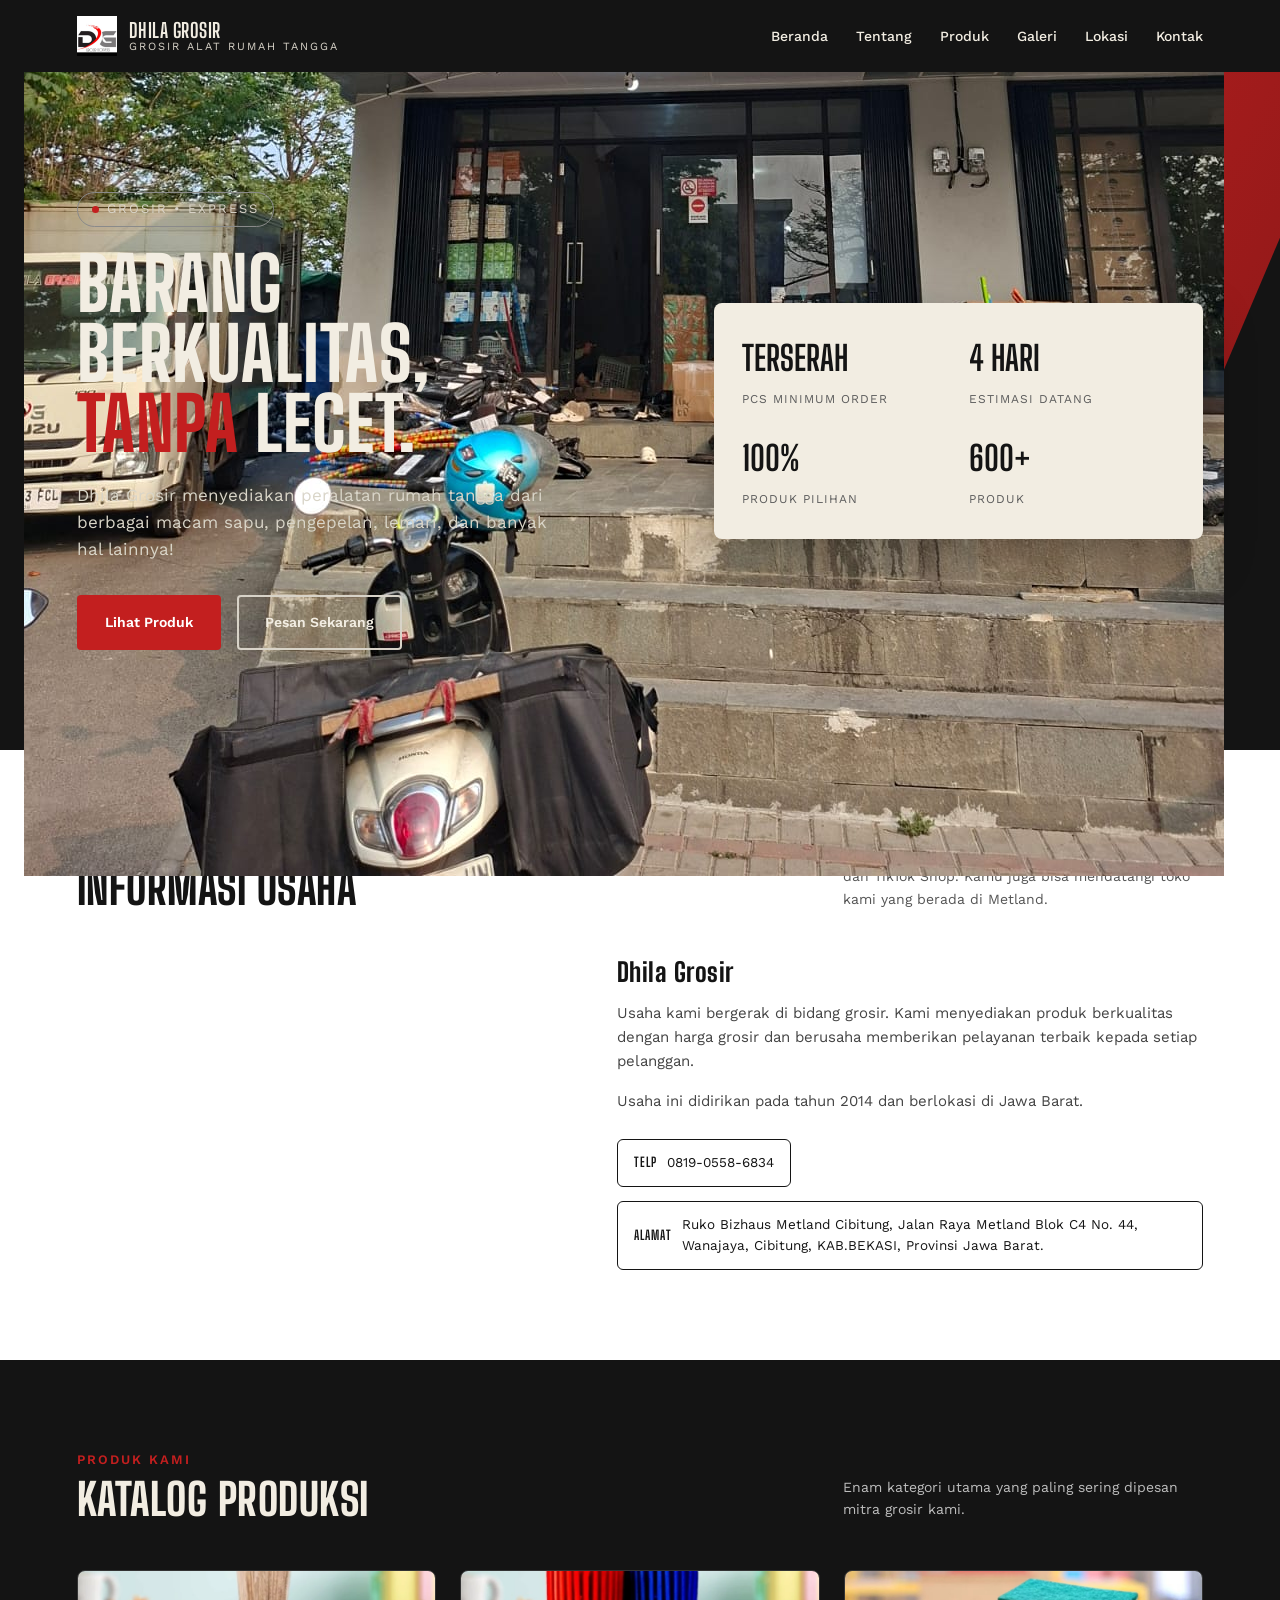
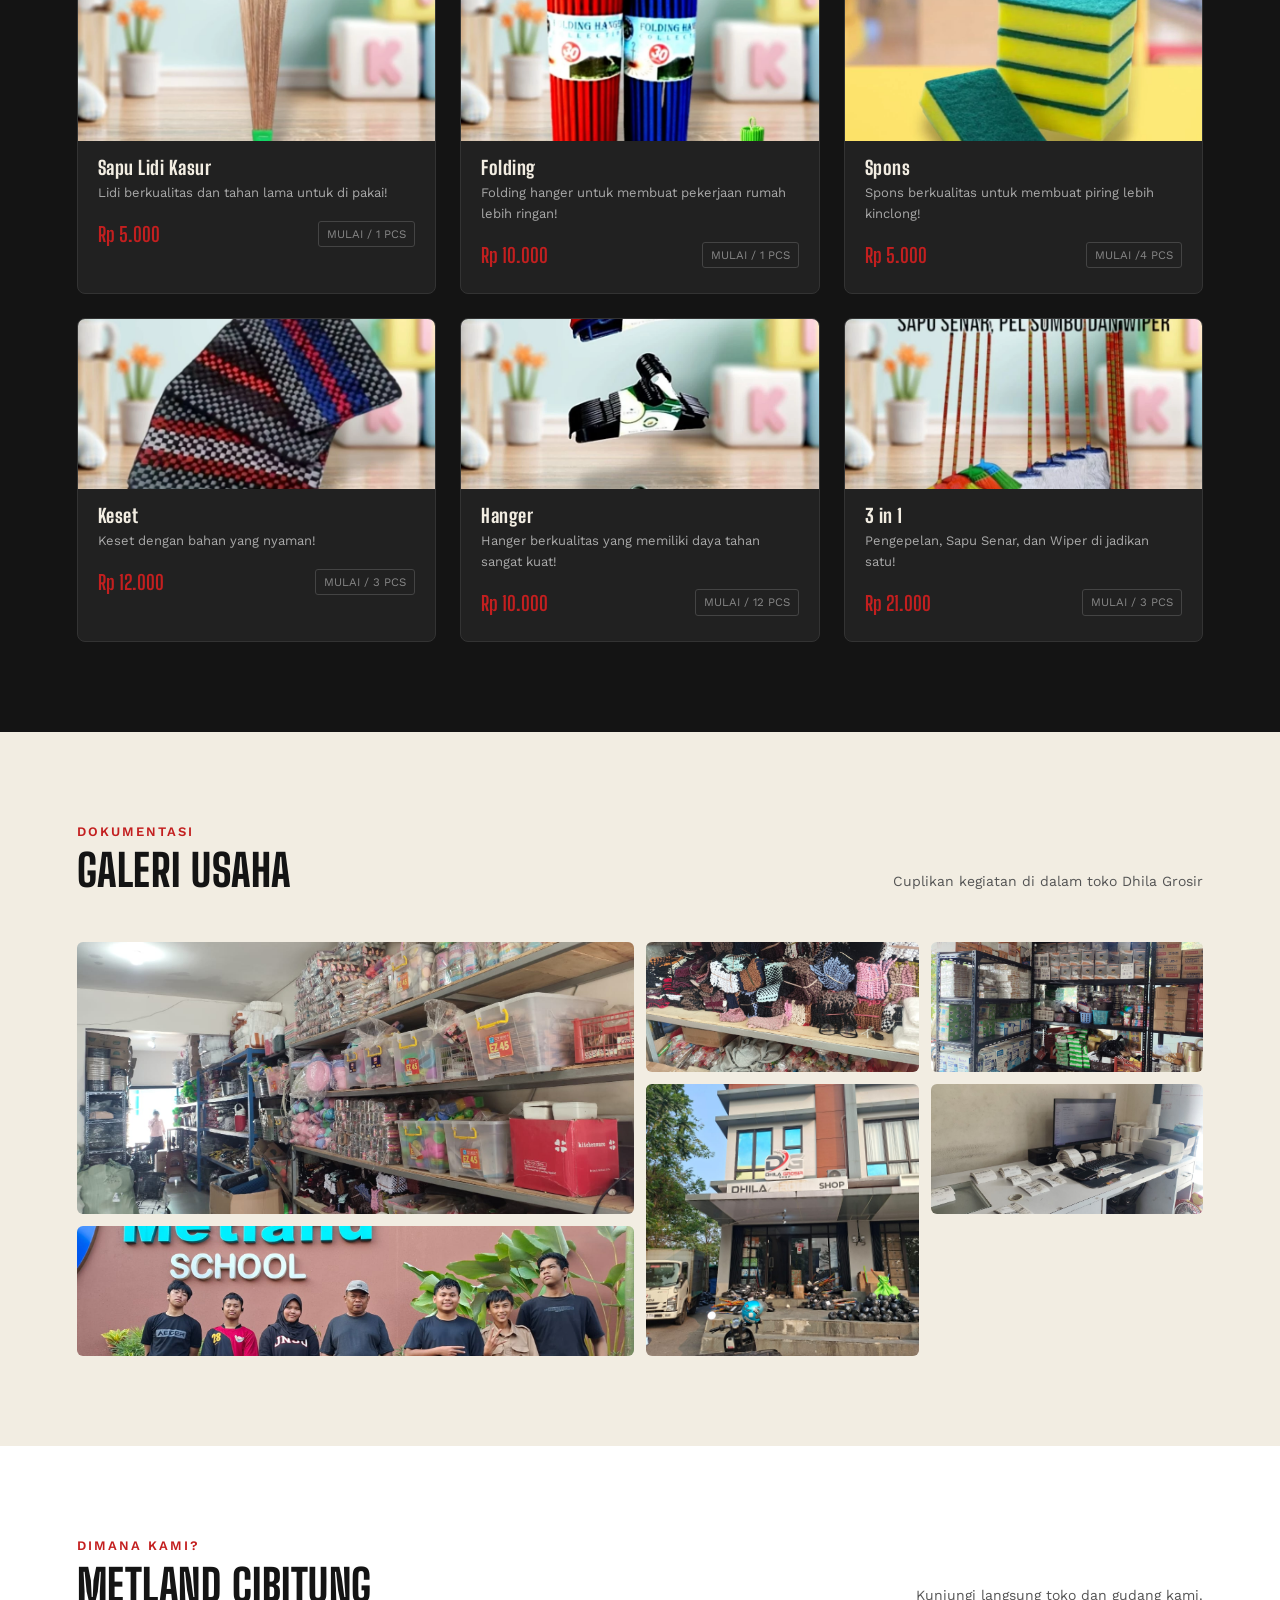
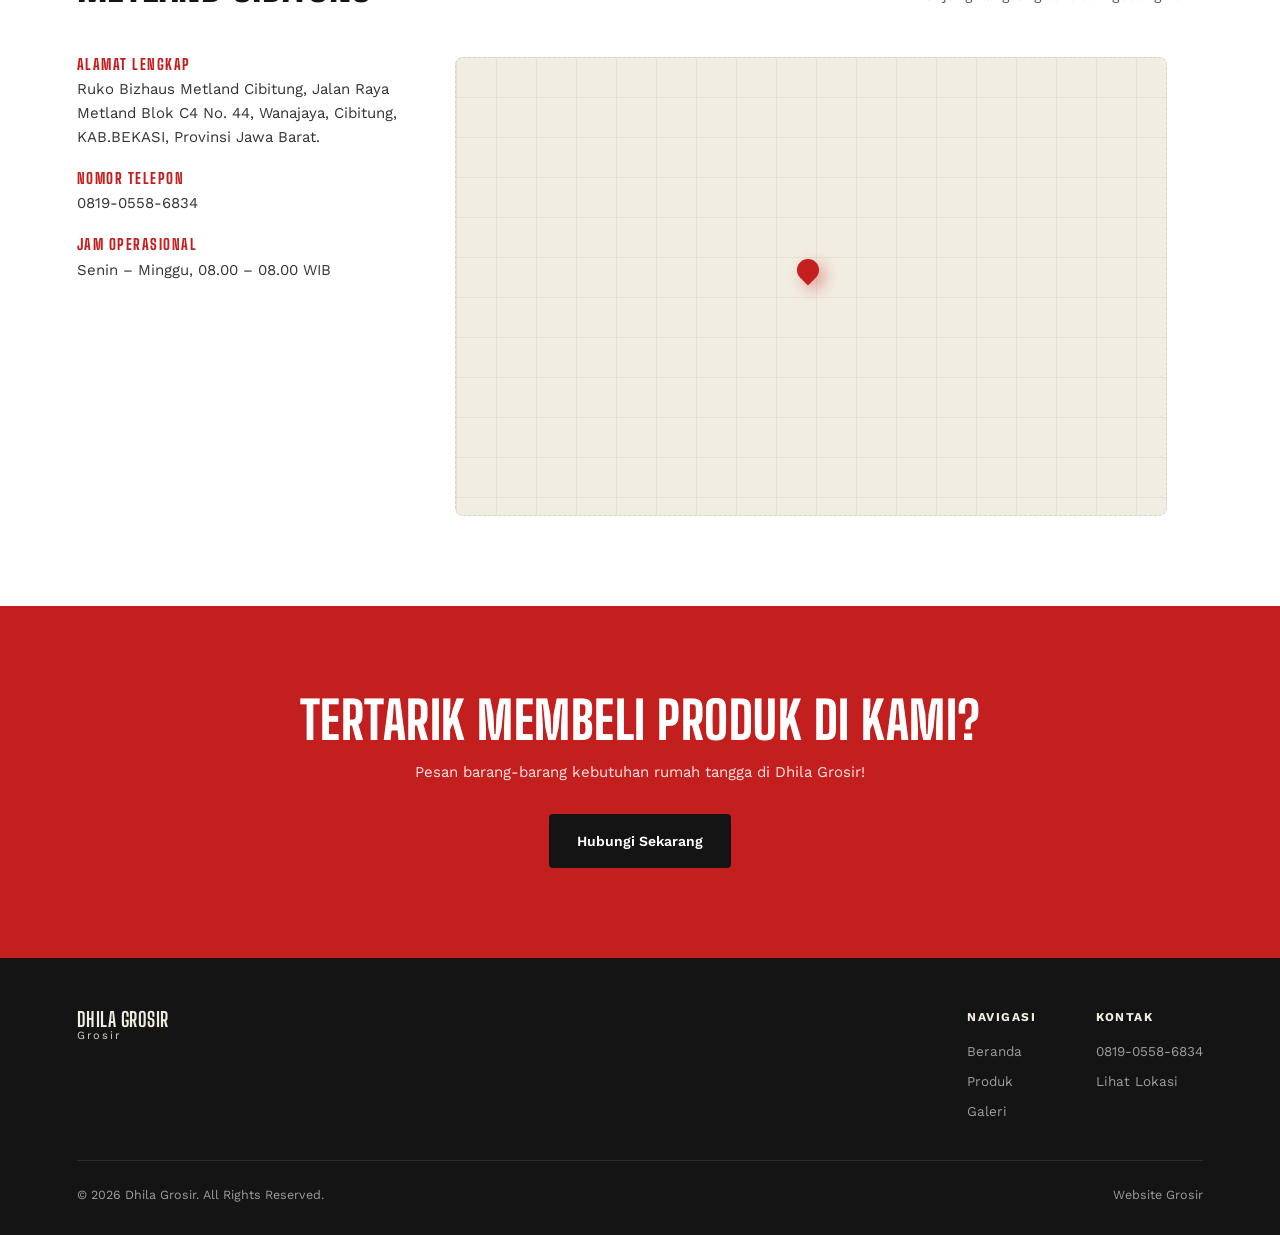
<file: umkm-dg/index.html>
<!DOCTYPE html>
<html lang="id">
<head>
    <meta charset="UTF-8">
    <meta name="viewport" content="width=device-width, initial-scale=1.0">

    <title>Dhila Grosir</title>

    <link rel="preconnect" href="https://fonts.googleapis.com">
    <link rel="preconnect" href="https://fonts.gstatic.com" crossorigin>

    <link href="https://fonts.googleapis.com/css2?family=Big+Shoulders+Display:wght@600;700;800;900&family=Work+Sans:wght@400;500;600;700&display=swap" rel="stylesheet">

    <link rel="stylesheet" href="dhilla.css">

    <link rel="shortcut icon" href="assets/grosir.png" type="image/x-icon">
</head>

<body>

    <nav>

        <div class="brand">

            <div class="logo-placeholder">
                <img src="assets/grosir.png" alt="">
            </div>

            <div class="brand-text">
                <b>Dhila Grosir</b>
                <span>GROSIR ALAT RUMAH TANGGA</span>
            </div>

        </div>

        <div class="menu" id="menu">
            <a href="#home">Beranda</a>
            <a href="#about">Tentang</a>
            <a href="#produk">Produk</a>
            <a href="#galeri">Galeri</a>
            <a href="#lokasi">Lokasi</a>
            <a href="#kontak">Kontak</a>
        </div>

        <button class="menu-toggle" onclick="toggleMenu()">
            <span></span>
            <span></span>
            <span></span>
        </button>

    </nav>


    <section id="home" class="hero">

        <div class="hero-swoosh"></div>

        <div class="hero-content">

            <span class="tag-label">
                GROSIR • EXPRESS
            </span>

            <h1>
                Barang<br>
                berkualitas,<br>
                <em>tanpa</em> lecet.
            </h1>

            <p class="lede">
                Dhila Grosir menyediakan peralatan rumah tangga dari berbagai macam sapu, pengepelan, lemari, dan banyak hal lainnya!
            </p>

            <div class="hero-cta">
                <a href="#produk" class="btn btn-primary">
                    Lihat Produk
                </a>

                <a href="#kontak" class="btn btn-ghost">
                    Pesan Sekarang
                </a>
            </div>

        </div>


        <div class="hero-panel">

            <div class="stat">
                <b>TERSERAH</b>
                <span>PCS MINIMUM ORDER</span>
            </div>

            <div class="stat">
                <b>4 HARI</b>
                <span>ESTIMASI DATANG</span>
            </div>

            <div class="stat">
                <b>100%</b>
                <span>PRODUK PILIHAN</span>
            </div>

            <div class="stat">
                <b>600+</b>
                <span>PRODUK</span>
            </div>

        </div>

    </section>


    <section id="about" class="section about">

        <div class="section-head">

            <div>
                <span class="eyebrow">
                    TENTANG KAMI
                </span>

                <h2>
                    Informasi Usaha
                </h2>
            </div>

            <p>
                Dhila Grosir berada di platform Shopee, Lazada, dan TikTok Shop. Kamu juga bisa mendatangi toko kami yang berada di Metland.
            </p>

        </div>


        <div class="about-grid">

            <div class="about-swatch">
                <span><img src="assets/toko.jpeg" alt="Dhila Grosir"></span>
            </div>


            <div class="about-text">

                <h3>
                    Dhila Grosir
                </h3>

                <p>
                    Usaha kami bergerak di bidang grosir. Kami menyediakan produk
                    berkualitas dengan harga grosir dan berusaha
                    memberikan pelayanan terbaik kepada setiap pelanggan.
                </p>

                <p>
                    Usaha ini didirikan pada tahun 2014 dan berlokasi di
                    Jawa Barat.
                </p>


                <div class="info-row">

                    <div class="info-chip">
                        <b>Telp</b>
                        0819-0558-6834
                    </div>

                    <div class="info-chip">
                        <b>Alamat</b>
                        Ruko Bizhaus Metland Cibitung, Jalan Raya Metland Blok C4 No. 44, Wanajaya, Cibitung, KAB.BEKASI, Provinsi Jawa Barat.
                    </div>

                </div>

            </div>

        </div>

    </section>


    <section id="produk" class="section produk">

        <div class="section-head">

            <div>
                <span class="eyebrow">
                    PRODUK KAMI
                </span>

                <h2>
                    Katalog Produksi
                </h2>
            </div>

            <p>
                Enam kategori utama yang paling sering dipesan
                mitra grosir kami.
            </p>

        </div>


        <div class="produk-grid">

            <div class="produk-card">

                <div class="produk-swatch p1">
                    <img src="assets/lidi.png" alt="">
                </div>

                <div class="produk-info">

                    <h3>
                        Sapu Lidi Kasur
                    </h3>

                    <p>
                        Lidi berkualitas dan tahan lama untuk di pakai!
                    </p>

                    <div class="price">
                        <b>Rp 5.000</b>
                        <span>MULAI / 1 PCS</span>
                    </div>

                </div>

            </div>


            <div class="produk-card">

                <div class="produk-swatch p2">
                    <img src="assets/folding.png" alt="">
                </div>

                <div class="produk-info">

                    <h3>
                        Folding
                    </h3>

                    <p>
                        Folding hanger untuk membuat pekerjaan rumah lebih ringan!
                    </p>

                    <div class="price">
                        <b>Rp 10.000</b>
                        <span>MULAI / 1 PCS</span>
                    </div>

                </div>

            </div>


            <div class="produk-card">

                <div class="produk-swatch p3">
                    <img src="assets/spons.png" alt="">
                </div>

                <div class="produk-info">

                    <h3>
                        Spons
                    </h3>

                    <p>
                        Spons berkualitas untuk membuat piring lebih kinclong!
                    </p>

                    <div class="price">
                        <b>Rp 5.000</b>
                        <span>MULAI /4 PCS</span>
                    </div>

                </div>

            </div>


            <div class="produk-card">

                <div class="produk-swatch p4">
                    <img src="assets/keset.png" alt="">
                </div>

                <div class="produk-info">

                    <h3>
                        Keset
                    </h3>

                    <p>
                        Keset dengan bahan yang nyaman!
                    </p>

                    <div class="price">
                        <b>Rp 12.000</b>
                        <span>MULAI / 3 PCS</span>
                    </div>

                </div>

            </div>


            <div class="produk-card">

                <div class="produk-swatch p5">
                    <img src="assets/hanger.png" alt="">
                </div>

                <div class="produk-info">

                    <h3>
                        Hanger
                    </h3>

                    <p>
                        Hanger berkualitas yang memiliki daya tahan sangat kuat!
                    </p>

                    <div class="price">
                        <b>Rp 10.000</b>
                        <span>MULAI / 12 PCS</span>
                    </div>

                </div>

            </div>


            <div class="produk-card">

                <div class="produk-swatch p6">
                    <img src="assets/3in1.png" alt="">
                </div>

                <div class="produk-info">

                    <h3>
                        3 in 1
                    </h3>

                    <p>
                        Pengepelan, Sapu Senar, dan Wiper di jadikan satu!
                    </p>

                    <div class="price">
                        <b>Rp 21.000</b>
                        <span>MULAI / 3 PCS</span>
                    </div>

                </div>

            </div>

        </div>

    </section>


    <section id="galeri" class="section galeri">

        <div class="section-head">

            <div>
                <span class="eyebrow">
                    DOKUMENTASI
                </span>

                <h2>
                    Galeri Usaha
                </h2>
            </div>

            <p>
                Cuplikan kegiatan di dalam toko Dhila Grosir
            </p>

        </div>


        <div class="gallery-grid">

            <div class="g1">
                <span><img src="assets/barang1.jpeg" alt=""></span>
            </div>

            <div class="g2">
                <span><img src="assets/barang3.jpeg" alt=""></span>
            </div>

            <div class="g3">
                <span><img src="assets/barang2.jpeg" alt=""></span>
            </div>

            <div class="g4">
                <span><img src="assets/toko.jpeg" alt=""></span>
            </div>

            <div class="g5">
                <span><img src="assets/admin.jpeg" alt=""></span>
            </div>

            <div class="g6">
                <span><img src="assets/dokum.jpeg" alt=""></span>
            </div>

        </div>

    </section>


    <section id="lokasi" class="section lokasi">

        <div class="section-head">

            <div>
                <span class="eyebrow">
                    DIMANA KAMI?
                </span>

                <h2>
                    Metland Cibitung
                </h2>
            </div>

            <p>
                Kunjungi langsung toko dan gudang kami.
            </p>

        </div>


        <div class="lokasi-grid">

            <div class="lokasi-info">

                <h3>
                    Alamat Lengkap
                </h3>

                <p>
                    Ruko Bizhaus Metland Cibitung, Jalan Raya Metland Blok C4 No. 44, Wanajaya, Cibitung, KAB.BEKASI, Provinsi Jawa Barat.
                </p>


                <h3>
                    Nomor Telepon
                </h3>

                <p>
                    0819-0558-6834
                </p>


                <h3>
                    Jam Operasional
                </h3>

                <p>
                    Senin – Minggu,
                    08.00 – 08.00 WIB
                </p>

            </div>


            <div class="map-mock">
                <iframe src="https://www.google.com/maps/embed?pb=!1m16!1m12!1m3!1d307.6475347951811!2d107.10611337588577!3d-6.2552634782861025!2m3!1f0!2f0!3f0!3m2!1i1024!2i768!4f13.1!2m1!1s%20Ruko%20Bizhaus%20Metland%20Cibitung%2C%20Jalan%20Raya%20Metland%20Blok%20C4%20No.%2044%2C%20Wanajaya%2C%20Cibitung%2C%20KAB.BEKASI%2C%20Provinsi%20Jawa%20Barat.!5e1!3m2!1sid!2sid!4v1789703580568!5m2!1sid!2sid" width="710" height="450" style="border:0;" allowfullscreen="" loading="lazy" referrerpolicy="strict-origin-when-cross-origin"></iframe>

                <div class="map-pin"></div>

            </div>

        </div>

    </section>


    <section id="kontak" class="kontak">

        <h2>
            Tertarik membeli produk di kami?
        </h2>

        <p>
            Pesan barang-barang kebutuhan rumah tangga di Dhila Grosir!
        </p>

        <a href="tel:081905586834"
        class="btn btn-primary">
            Hubungi Sekarang
        </a>

    </section>


    <footer>

        <div class="footer-top">

            <div class="brand-text">

                <b>
                    Dhila Grosir
                </b>

                <span>
                    Grosir
                </span>

            </div>


            <div class="footer-cols">

                <div>

                    <h4>
                        Navigasi
                    </h4>

                    <a href="#home">
                        Beranda
                    </a>

                    <a href="#produk">
                        Produk
                    </a>

                    <a href="#galeri">
                        Galeri
                    </a>

                </div>


                <div>

                    <h4>
                        Kontak
                    </h4>

                    <a href="tel:08xxxxxxxxxx">
                        0819-0558-6834
                    </a>

                    <a href="#lokasi">
                        Lihat Lokasi
                    </a>

                </div>

            </div>

        </div>


        <div class="bottom">

            <span>
                © 2026 Dhila Grosir.
                All Rights Reserved.
            </span>

            <span>
                Website Grosir
            </span>

        </div>

    </footer>


    <script>

        function toggleMenu() {

            const menu = document.getElementById("menu");

            menu.classList.toggle("open");

        }

    </script>

</body>
</html>
</file>
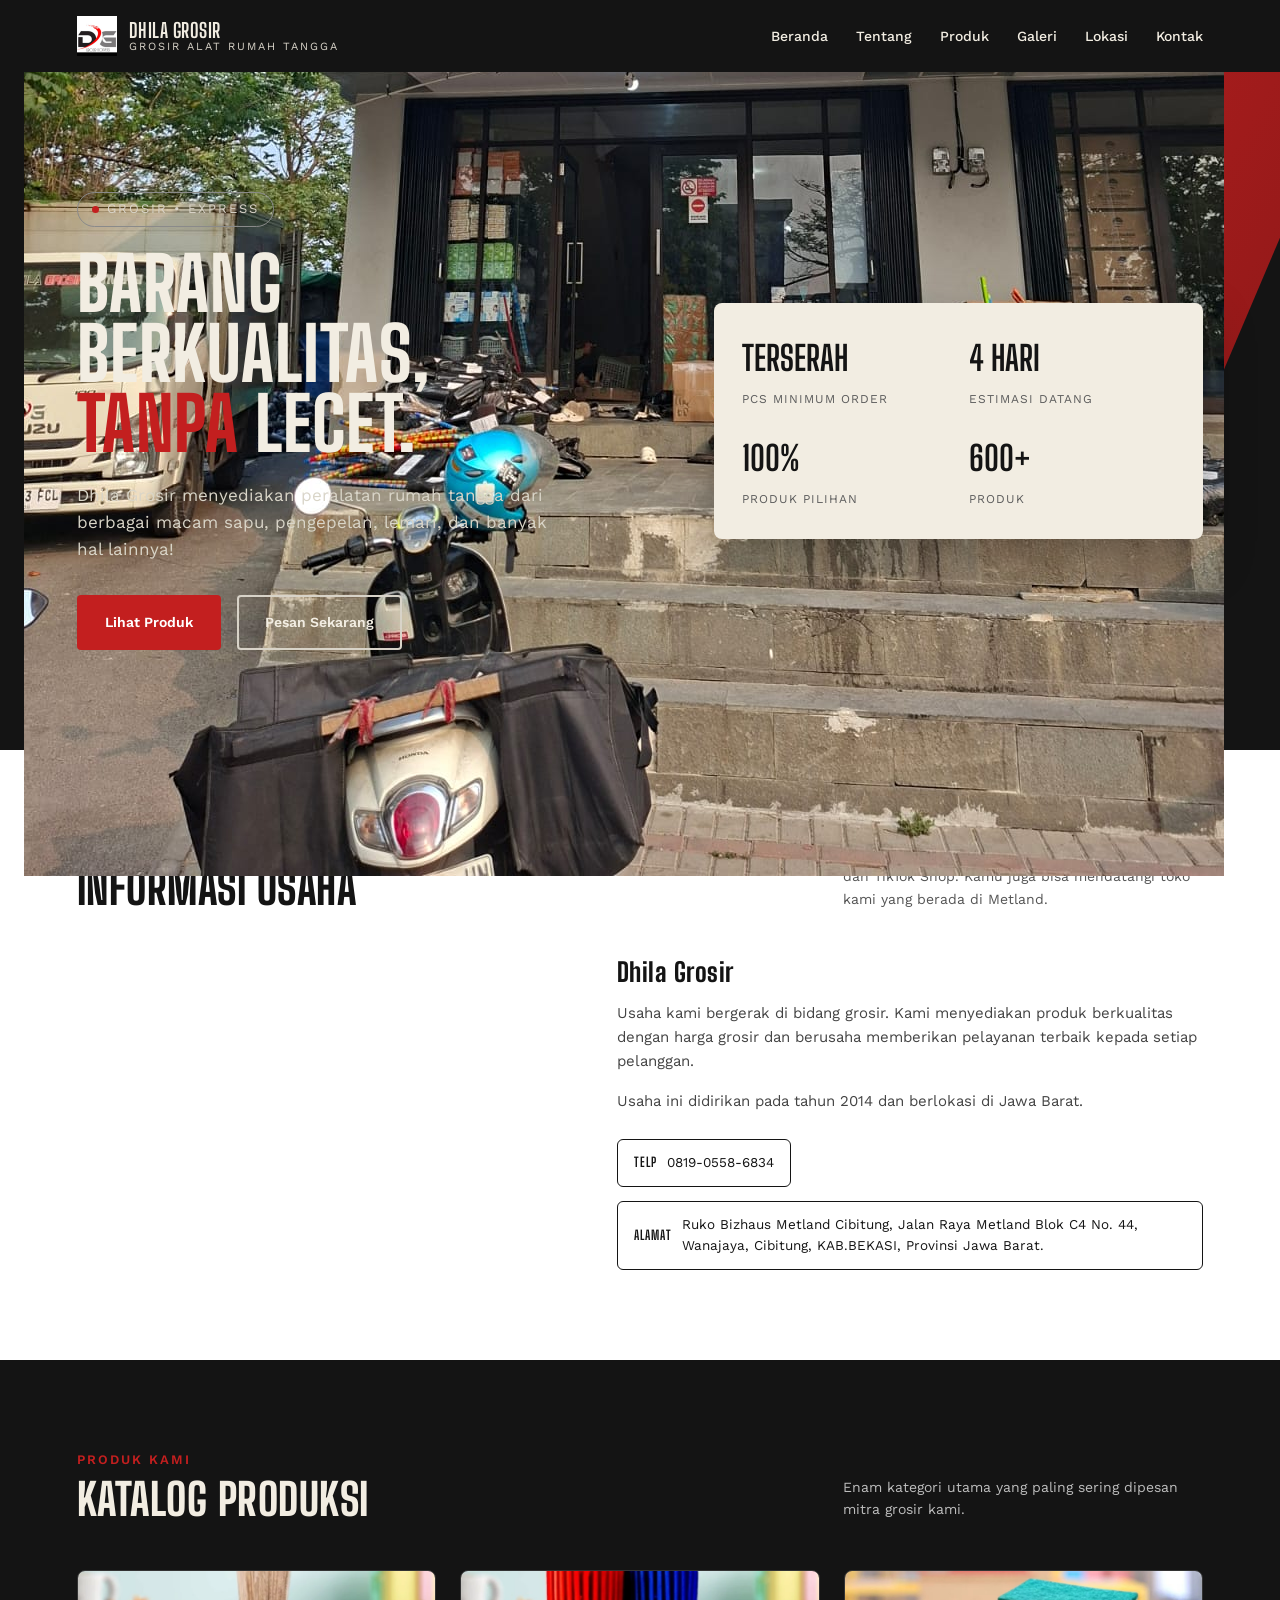
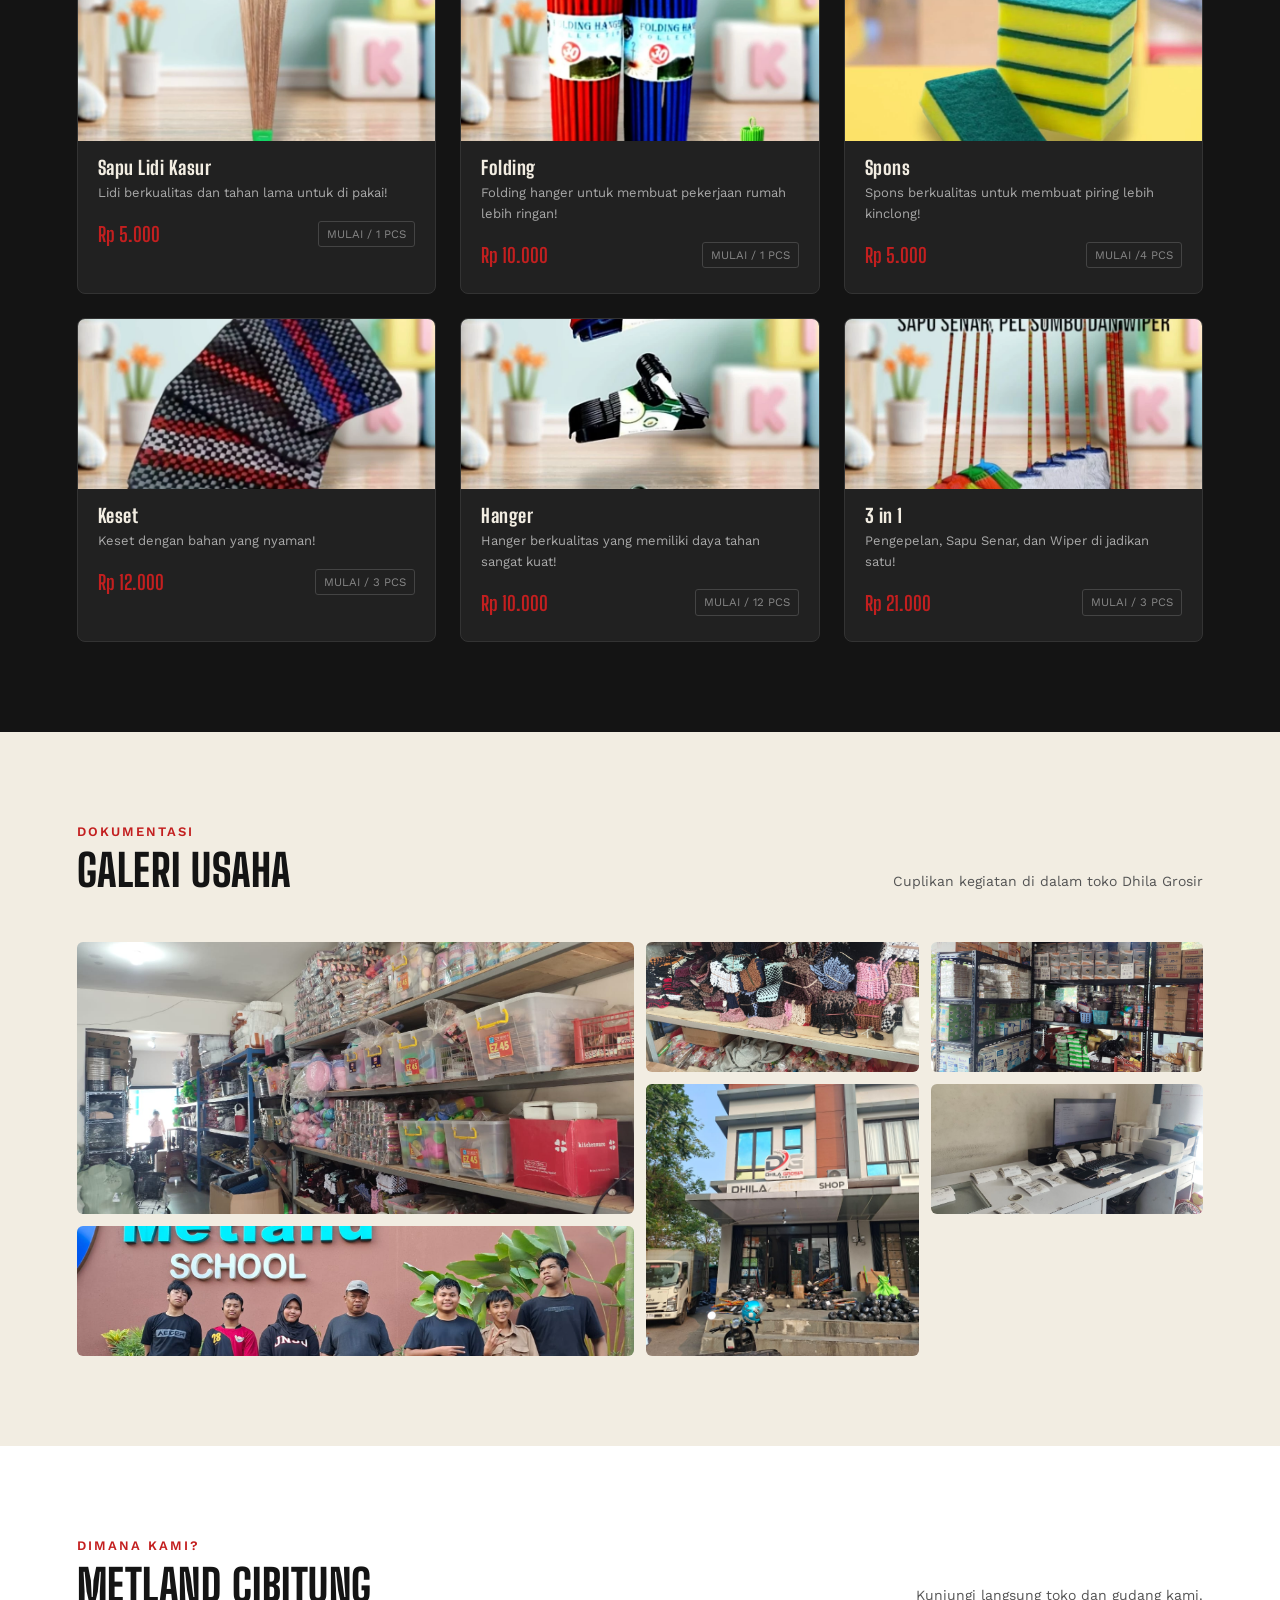
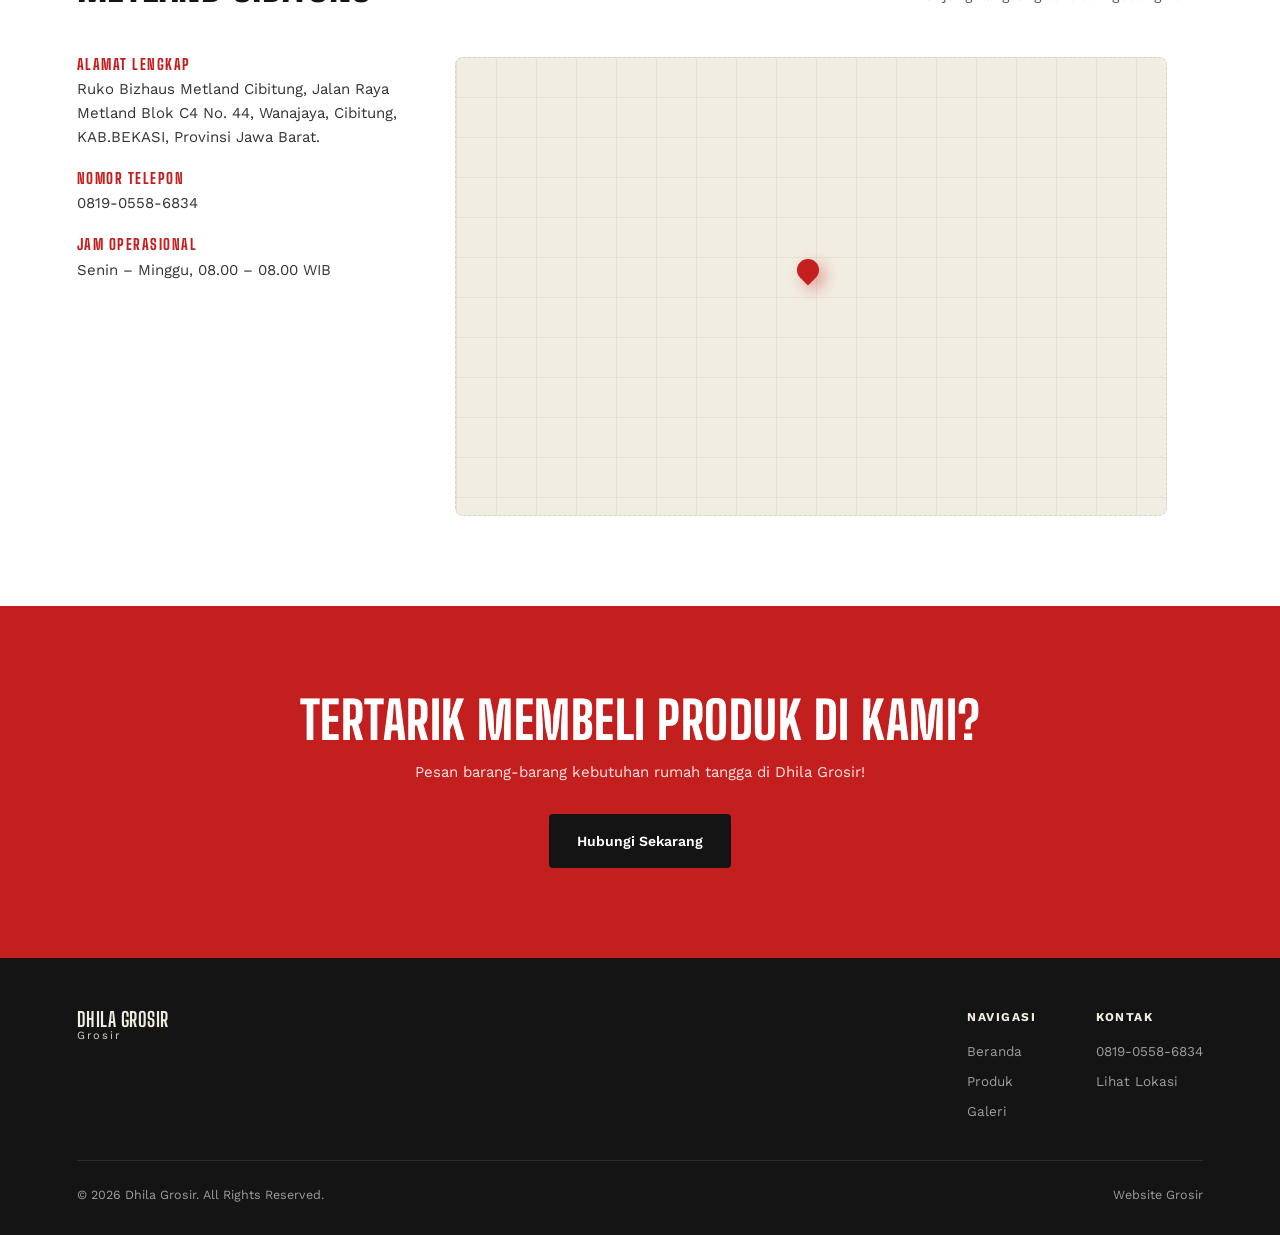
<file: umkm-dg/dhila.html>
<!DOCTYPE html>
<html lang="id">
<head>
    <meta charset="UTF-8">
    <meta name="viewport" content="width=device-width, initial-scale=1.0">

    <title>Dhila Grosir</title>

    <link rel="preconnect" href="https://fonts.googleapis.com">
    <link rel="preconnect" href="https://fonts.gstatic.com" crossorigin>

    <link href="https://fonts.googleapis.com/css2?family=Big+Shoulders+Display:wght@600;700;800;900&family=Work+Sans:wght@400;500;600;700&display=swap" rel="stylesheet">

    <link rel="stylesheet" href="dhilla.css">

    <link rel="shortcut icon" href="assets/grosir.png" type="image/x-icon">
</head>

<body>

    <nav>

        <div class="brand">

            <div class="logo-placeholder">
                <img src="assets/grosir.png" alt="">
            </div>

            <div class="brand-text">
                <b>Dhila Grosir</b>
                <span>GROSIR ALAT RUMAH TANGGA</span>
            </div>

        </div>

        <div class="menu" id="menu">
            <a href="#home">Beranda</a>
            <a href="#about">Tentang</a>
            <a href="#produk">Produk</a>
            <a href="#galeri">Galeri</a>
            <a href="#lokasi">Lokasi</a>
            <a href="#kontak">Kontak</a>
        </div>

        <button class="menu-toggle" onclick="toggleMenu()">
            <span></span>
            <span></span>
            <span></span>
        </button>

    </nav>


    <section id="home" class="hero">

        <div class="hero-swoosh"></div>

        <div class="hero-content">

            <span class="tag-label">
                GROSIR • EXPRESS
            </span>

            <h1>
                Barang<br>
                berkualitas,<br>
                <em>tanpa</em> lecet.
            </h1>

            <p class="lede">
                Dhila Grosir menyediakan peralatan rumah tangga dari berbagai macam sapu, pengepelan, lemari, dan banyak hal lainnya!
            </p>

            <div class="hero-cta">
                <a href="#produk" class="btn btn-primary">
                    Lihat Produk
                </a>

                <a href="#kontak" class="btn btn-ghost">
                    Pesan Sekarang
                </a>
            </div>

        </div>


        <div class="hero-panel">

            <div class="stat">
                <b>TERSERAH</b>
                <span>PCS MINIMUM ORDER</span>
            </div>

            <div class="stat">
                <b>4 HARI</b>
                <span>ESTIMASI DATANG</span>
            </div>

            <div class="stat">
                <b>100%</b>
                <span>PRODUK PILIHAN</span>
            </div>

            <div class="stat">
                <b>600+</b>
                <span>PRODUK</span>
            </div>

        </div>

    </section>


    <section id="about" class="section about">

        <div class="section-head">

            <div>
                <span class="eyebrow">
                    TENTANG KAMI
                </span>

                <h2>
                    Informasi Usaha
                </h2>
            </div>

            <p>
                Dhila Grosir berada di platform Shopee, Lazada, dan TikTok Shop. Kamu juga bisa mendatangi toko kami yang berada di Metland.
            </p>

        </div>


        <div class="about-grid">

            <div class="about-swatch">
                <span><img src="assets/toko.jpeg" alt="Dhila Grosir"></span>
            </div>


            <div class="about-text">

                <h3>
                    Dhila Grosir
                </h3>

                <p>
                    Usaha kami bergerak di bidang grosir. Kami menyediakan produk
                    berkualitas dengan harga grosir dan berusaha
                    memberikan pelayanan terbaik kepada setiap pelanggan.
                </p>

                <p>
                    Usaha ini didirikan pada tahun 2014 dan berlokasi di
                    Jawa Barat.
                </p>


                <div class="info-row">

                    <div class="info-chip">
                        <b>Telp</b>
                        0819-0558-6834
                    </div>

                    <div class="info-chip">
                        <b>Alamat</b>
                        Ruko Bizhaus Metland Cibitung, Jalan Raya Metland Blok C4 No. 44, Wanajaya, Cibitung, KAB.BEKASI, Provinsi Jawa Barat.
                    </div>

                </div>

            </div>

        </div>

    </section>


    <section id="produk" class="section produk">

        <div class="section-head">

            <div>
                <span class="eyebrow">
                    PRODUK KAMI
                </span>

                <h2>
                    Katalog Produksi
                </h2>
            </div>

            <p>
                Enam kategori utama yang paling sering dipesan
                mitra grosir kami.
            </p>

        </div>


        <div class="produk-grid">

            <div class="produk-card">

                <div class="produk-swatch p1">
                    <img src="assets/lidi.png" alt="">
                </div>

                <div class="produk-info">

                    <h3>
                        Sapu Lidi Kasur
                    </h3>

                    <p>
                        Lidi berkualitas dan tahan lama untuk di pakai!
                    </p>

                    <div class="price">
                        <b>Rp 5.000</b>
                        <span>MULAI / 1 PCS</span>
                    </div>

                </div>

            </div>


            <div class="produk-card">

                <div class="produk-swatch p2">
                    <img src="assets/folding.png" alt="">
                </div>

                <div class="produk-info">

                    <h3>
                        Folding
                    </h3>

                    <p>
                        Folding hanger untuk membuat pekerjaan rumah lebih ringan!
                    </p>

                    <div class="price">
                        <b>Rp 10.000</b>
                        <span>MULAI / 1 PCS</span>
                    </div>

                </div>

            </div>


            <div class="produk-card">

                <div class="produk-swatch p3">
                    <img src="assets/spons.png" alt="">
                </div>

                <div class="produk-info">

                    <h3>
                        Spons
                    </h3>

                    <p>
                        Spons berkualitas untuk membuat piring lebih kinclong!
                    </p>

                    <div class="price">
                        <b>Rp 5.000</b>
                        <span>MULAI /4 PCS</span>
                    </div>

                </div>

            </div>


            <div class="produk-card">

                <div class="produk-swatch p4">
                    <img src="assets/keset.png" alt="">
                </div>

                <div class="produk-info">

                    <h3>
                        Keset
                    </h3>

                    <p>
                        Keset dengan bahan yang nyaman!
                    </p>

                    <div class="price">
                        <b>Rp 12.000</b>
                        <span>MULAI / 3 PCS</span>
                    </div>

                </div>

            </div>


            <div class="produk-card">

                <div class="produk-swatch p5">
                    <img src="assets/hanger.png" alt="">
                </div>

                <div class="produk-info">

                    <h3>
                        Hanger
                    </h3>

                    <p>
                        Hanger berkualitas yang memiliki daya tahan sangat kuat!
                    </p>

                    <div class="price">
                        <b>Rp 10.000</b>
                        <span>MULAI / 12 PCS</span>
                    </div>

                </div>

            </div>


            <div class="produk-card">

                <div class="produk-swatch p6">
                    <img src="assets/3in1.png" alt="">
                </div>

                <div class="produk-info">

                    <h3>
                        3 in 1
                    </h3>

                    <p>
                        Pengepelan, Sapu Senar, dan Wiper di jadikan satu!
                    </p>

                    <div class="price">
                        <b>Rp 21.000</b>
                        <span>MULAI / 3 PCS</span>
                    </div>

                </div>

            </div>

        </div>

    </section>


    <section id="galeri" class="section galeri">

        <div class="section-head">

            <div>
                <span class="eyebrow">
                    DOKUMENTASI
                </span>

                <h2>
                    Galeri Usaha
                </h2>
            </div>

            <p>
                Cuplikan kegiatan di dalam toko Dhila Grosir
            </p>

        </div>


        <div class="gallery-grid">

            <div class="g1">
                <span><img src="assets/barang1.jpeg" alt=""></span>
            </div>

            <div class="g2">
                <span><img src="assets/barang3.jpeg" alt=""></span>
            </div>

            <div class="g3">
                <span><img src="assets/barang2.jpeg" alt=""></span>
            </div>

            <div class="g4">
                <span><img src="assets/toko.jpeg" alt=""></span>
            </div>

            <div class="g5">
                <span><img src="assets/admin.jpeg" alt=""></span>
            </div>

            <div class="g6">
                <span><img src="assets/dokum.jpeg" alt=""></span>
            </div>

        </div>

    </section>


    <section id="lokasi" class="section lokasi">

        <div class="section-head">

            <div>
                <span class="eyebrow">
                    DIMANA KAMI?
                </span>

                <h2>
                    Metland Cibitung
                </h2>
            </div>

            <p>
                Kunjungi langsung toko dan gudang kami.
            </p>

        </div>


        <div class="lokasi-grid">

            <div class="lokasi-info">

                <h3>
                    Alamat Lengkap
                </h3>

                <p>
                    Ruko Bizhaus Metland Cibitung, Jalan Raya Metland Blok C4 No. 44, Wanajaya, Cibitung, KAB.BEKASI, Provinsi Jawa Barat.
                </p>


                <h3>
                    Nomor Telepon
                </h3>

                <p>
                    0819-0558-6834
                </p>


                <h3>
                    Jam Operasional
                </h3>

                <p>
                    Senin – Minggu,
                    08.00 – 08.00 WIB
                </p>

            </div>


            <div class="map-mock">
                <iframe src="https://www.google.com/maps/embed?pb=!1m16!1m12!1m3!1d307.6475347951811!2d107.10611337588577!3d-6.2552634782861025!2m3!1f0!2f0!3f0!3m2!1i1024!2i768!4f13.1!2m1!1s%20Ruko%20Bizhaus%20Metland%20Cibitung%2C%20Jalan%20Raya%20Metland%20Blok%20C4%20No.%2044%2C%20Wanajaya%2C%20Cibitung%2C%20KAB.BEKASI%2C%20Provinsi%20Jawa%20Barat.!5e1!3m2!1sid!2sid!4v1789703580568!5m2!1sid!2sid" width="710" height="450" style="border:0;" allowfullscreen="" loading="lazy" referrerpolicy="strict-origin-when-cross-origin"></iframe>

                <div class="map-pin"></div>

            </div>

        </div>

    </section>


    <section id="kontak" class="kontak">

        <h2>
            Tertarik membeli produk di kami?
        </h2>

        <p>
            Pesan barang-barang kebutuhan rumah tangga di Dhila Grosir!
        </p>

        <a href="tel:081905586834"
        class="btn btn-primary">
            Hubungi Sekarang
        </a>

    </section>


    <footer>

        <div class="footer-top">

            <div class="brand-text">

                <b>
                    Dhila Grosir
                </b>

                <span>
                    Grosir
                </span>

            </div>


            <div class="footer-cols">

                <div>

                    <h4>
                        Navigasi
                    </h4>

                    <a href="#home">
                        Beranda
                    </a>

                    <a href="#produk">
                        Produk
                    </a>

                    <a href="#galeri">
                        Galeri
                    </a>

                </div>


                <div>

                    <h4>
                        Kontak
                    </h4>

                    <a href="tel:08xxxxxxxxxx">
                        0819-0558-6834
                    </a>

                    <a href="#lokasi">
                        Lihat Lokasi
                    </a>

                </div>

            </div>

        </div>


        <div class="bottom">

            <span>
                © 2026 Dhila Grosir.
                All Rights Reserved.
            </span>

            <span>
                Website Grosir
            </span>

        </div>

    </footer>


    <script>

        function toggleMenu() {

            const menu = document.getElementById("menu");

            menu.classList.toggle("open");

        }

    </script>

</body>
</html>
</file>
<file: umkm-dg/dhilla.css>
:root {
    --ink: #141414;
    --red: #c31f1f;
    --red-dark: #7e1414;
    --paper: #f2ede2;
    --steel: #8a8a8a;
    --steel-light: #d8d3c8;
    --white: #ffffff;
    --charcoal: #212121;
}

* {
    margin: 0;
    padding: 0;
    box-sizing: border-box;
}

html {
    scroll-behavior: smooth;
}

body {
    font-family: "Work Sans", sans-serif;
    background: var(--paper);
    color: var(--ink);
    line-height: 1.6;
}

h1,
h2,
h3,
.display {
    font-family: "Big Shoulders Display", sans-serif;
    text-transform: uppercase;
    letter-spacing: 0.5px;
    font-weight: 800;
    line-height: 0.95;
}

a {
    color: inherit;
}

img {
    display: block;
    max-width: 100%;
}

.gallery-grid div {
    overflow: hidden;
    border-radius: 6px;
}

.gallery-grid div img {
    width: 100%;
    height: 100%;
    object-fit: cover;
    display: block;
}

.produk-swatch {
    height: 170px;
    overflow: hidden;
}

.produk-swatch img {
    width: 100%;
    height: 100%;
    object-fit: cover;
    display: block;
}


nav {
    position: sticky;
    top: 0;
    z-index: 1000;

    display: flex;
    align-items: center;
    justify-content: space-between;

    padding: 16px 6%;

    background: var(--ink);
    color: var(--paper);
}



.brand {
    display: flex;
    align-items: center;
    gap: 12px;
}



.logo-placeholder {
    width: 40px;
    height: 40px;

    display: flex;
    align-items: center;
    justify-content: center;

    background: var(--red);
    color: white;

    border-radius: 6px;

    font-family: "Big Shoulders Display";
    font-size: 20px;
    font-weight: 900;
}


.brand-text {
    display: flex;
    flex-direction: column;
    line-height: 1.1;
}

.brand-text b {
    font-family: "Big Shoulders Display";
    font-size: 20px;
    text-transform: uppercase;
    letter-spacing: 0.5px;
}

.brand-text span {
    font-size: 11px;
    color: var(--steel-light);
    letter-spacing: 2px;
}


.menu {
    display: flex;
    gap: 28px;

    font-weight: 500;
    font-size: 14px;
}

.menu a {
    text-decoration: none;
    position: relative;
    padding: 4px 0;
}

.menu a:hover {
    color: var(--red);
}



.menu-toggle {
    display: none;

    flex-direction: column;
    gap: 5px;

    background: none;
    border: none;

    cursor: pointer;
}

.menu-toggle span {
    width: 24px;
    height: 2px;

    background: var(--paper);
}

.hero {
    position: relative;
    overflow: hidden;

    padding: 120px 6% 100px;

    background: var(--ink);
    color: var(--paper);

    display: grid;

    grid-template-columns: 1.1fr 0.9fr;

    gap: 40px;

    align-items: center;
}



.hero-swoosh {
    position: absolute;

    right: -10%;
    top: -20%;

    width: 70%;
    height: 140%;

    background:
        linear-gradient(
            120deg,
            transparent 40%,
            var(--red) 41%,
            var(--red-dark) 100%
        );

    clip-path: polygon(
        60% 0%,
        100% 0%,
        55% 100%,
        20% 100%
    );

    opacity: 0.9;
}


.hero-content {
    position: relative;
    z-index: 2;
}




.hero .tag-label {
    display: inline-flex;
    align-items: center;
    gap: 8px;

    font-size: 13px;
    letter-spacing: 2px;

    color: var(--steel-light);

    border: 1px solid var(--steel);

    border-radius: 999px;

    padding: 6px 14px;

    margin-bottom: 22px;
}

.hero .tag-label::before {
    content: "";

    width: 7px;
    height: 7px;

    background: var(--red);

    border-radius: 50%;

    display: inline-block;
}



.hero h1 {
    font-size: clamp(40px, 6vw, 74px);
    margin-bottom: 22px;
}

.hero h1 em {
    font-style: normal;
    color: var(--red);
}


.hero p.lede {
    font-size: 17px;

    max-width: 480px;

    color: #d9d5c8;

    margin-bottom: 32px;
}


.hero-cta {
    display: flex;
    gap: 16px;
    flex-wrap: wrap;
}

.btn {
    display: inline-flex;

    align-items: center;
    gap: 10px;

    padding: 14px 26px;

    font-weight: 600;
    font-size: 14px;

    border-radius: 4px;

    text-decoration: none;

    border: 2px solid transparent;

    cursor: pointer;
}

.btn-primary {
    background: var(--red);
    color: var(--white);
}

.btn-primary:hover {
    background: var(--red-dark);
}

.btn-ghost {
    border-color: var(--steel-light);
    color: var(--paper);
}

.btn-ghost:hover {
    border-color: var(--paper);
}



.hero-panel {
    position: relative;
    z-index: 2;

    background: var(--paper);
    color: var(--ink);

    border-radius: 8px;

    padding: 28px;

    display: grid;

    grid-template-columns: 1fr 1fr;

    gap: 20px;

    box-shadow: 0 20px 50px rgba(0, 0, 0, 0.35);
}

.hero-panel .stat b {
    font-family: "Big Shoulders Display";

    font-size: 34px;

    display: block;
}

.hero-panel .stat span {
    font-size: 12px;

    color: #5c5c5c;

    letter-spacing: 1px;
}


.section {
    padding: 90px 6%;
}

.section-head {
    display: flex;

    justify-content: space-between;
    align-items: flex-end;

    margin-bottom: 50px;

    gap: 20px;

    flex-wrap: wrap;
}

.section-head .eyebrow {
    font-size: 13px;

    color: var(--red);

    font-weight: 600;

    letter-spacing: 2px;

    margin-bottom: 8px;

    display: block;
}

.section-head h2 {
    font-size: clamp(30px, 4vw, 44px);
}

.section-head p {
    max-width: 360px;

    font-size: 14px;

    color: #555;
}



.about {
    background: var(--white);
}

.about-grid {
    display: grid;

    grid-template-columns: 0.9fr 1.1fr;

    gap: 60px;

    align-items: center;
}

@media (max-width: 768px) {
  .about-swatch {
    width: 100%;
    height: 400px;
    overflow: hidden;
  }

  .about-swatch img {
    width: 100%;
    height: 100%;
    object-fit: cover;
    display: block;
  }

  body {
    overflow-x: hidden;
  }
}

.about-swatch span {
    position: absolute;

    bottom: 24px;
    left: 24px;

    font-family: "Big Shoulders Display";

    font-size: 56px;

    color: var(--red);

    font-weight: 900;
}


.about-text h3 {
    font-size: 26px;

    margin-bottom: 16px;

    text-transform: none;
}

.about-text p {
    color: #444;

    margin-bottom: 16px;

    font-size: 15px;
}


.info-row {
    display: flex;

    gap: 14px;

    margin-top: 26px;

    flex-wrap: wrap;
}

.info-chip {
    border: 1.5px solid var(--ink);

    border-radius: 6px;

    padding: 12px 16px;

    font-size: 13.5px;

    display: flex;

    gap: 10px;

    align-items: center;
}

.info-chip b {
    font-family: "Big Shoulders Display";

    font-size: 13px;

    letter-spacing: 1px;

    text-transform: uppercase;
}


.produk {
    background: var(--ink);

    color: var(--paper);
}

.produk .section-head p {
    color: #bdbdbd;
}

.produk-grid {
    display: grid;

    grid-template-columns: repeat(3, 1fr);

    gap: 24px;
}



.produk-card {
    background: var(--charcoal);

    border-radius: 8px;

    overflow: hidden;

    border: 1px solid #333;

    transition: transform 0.3s ease;
}

.produk-card:hover {
    transform: translateY(-6px);
}



.produk-swatch {
    height: 170px;

    position: relative;
}


.p1 {
    background:
        repeating-linear-gradient(
            90deg,
            var(--red) 0 10px,
            var(--red-dark) 10px 20px
        );
}

.p2 {
    background:
        repeating-linear-gradient(
            0deg,
            var(--steel) 0 14px,
            #6f6f6f 14px 28px
        );
}

.p3 {
    background:
        repeating-linear-gradient(
            45deg,
            var(--paper) 0 12px,
            #cfc8b6 12px 24px
        );
}

.p4 {
    background:
        repeating-linear-gradient(
            135deg,
            var(--red-dark) 0 16px,
            var(--ink) 16px 32px
        );
}

.p5 {
    background:
        repeating-linear-gradient(
            90deg,
            #4c4c4c 0 8px,
            #2b2b2b 8px 16px
        );
}

.p6 {
    background:
        repeating-radial-gradient(
            circle at 20px 20px,
            var(--red) 0 4px,
            transparent 5px 24px
        ),
        var(--charcoal);
}



.produk-swatch .tag {
    position: absolute;

    top: 12px;
    left: 12px;

    background: var(--paper);

    color: var(--ink);

    font-size: 11px;

    letter-spacing: 1px;

    padding: 4px 9px;

    border-radius: 3px;

    font-weight: 600;
}



.produk-info {
    padding: 18px 20px 22px;
}

.produk-info h3 {
    font-size: 19px;

    text-transform: none;

    margin-bottom: 6px;
}

.produk-info p {
    font-size: 13px;

    color: #a9a9a9;

    margin-bottom: 14px;
}

.produk-info .price {
    display: flex;

    justify-content: space-between;

    align-items: center;
}

.produk-info .price b {
    color: var(--red);

    font-family: "Big Shoulders Display";

    font-size: 20px;
}

.produk-info .price span {
    font-size: 11.5px;

    color: #888;

    border: 1px solid #444;

    padding: 3px 8px;

    border-radius: 3px;
}


.galeri {
    background: var(--paper);
}

.gallery-grid {
    display: grid;

    grid-template-columns: repeat(4, 1fr);

    grid-auto-rows: 130px;

    gap: 12px;
}

.gallery-grid div {
    border-radius: 6px;

    display: flex;

    align-items: center;

    justify-content: center;

    font-weight: 600;

    color: white;

    text-align: center;
}



.g1 {
    grid-column: span 2;

    grid-row: span 2;

    background:
        repeating-linear-gradient(
            60deg,
            var(--ink) 0 20px,
            #333 20px 40px
        );
}

.g2 {
    background:
        repeating-linear-gradient(
            0deg,
            var(--red) 0 10px,
            var(--red-dark) 10px 20px
        );
}

.g3 {
    background:
        repeating-linear-gradient(
            90deg,
            var(--steel) 0 12px,
            #a3a3a3 12px 24px
        );
}

.g4 {
    grid-row: span 2;

    background:
        repeating-linear-gradient(
            45deg,
            var(--charcoal) 0 14px,
            #3a3a3a 14px 28px
        );
}

.g5 {
    background:
        repeating-linear-gradient(
            120deg,
            var(--steel-light) 0 10px,
            #c9c2af 10px 20px
        );

    color: var(--ink) !important;
}

.g6 {
    grid-column: span 2;

    background:
        repeating-linear-gradient(
            90deg,
            var(--red-dark) 0 18px,
            var(--ink) 18px 36px
        );
}


.lokasi {
    background: var(--white);
}

.lokasi-grid {
    display: grid;

    grid-template-columns: 0.9fr 1.1fr;

    gap: 50px;

    align-items: stretch;
}

.lokasi-info h3 {
    font-size: 15px;

    text-transform: uppercase;

    letter-spacing: 1.5px;

    color: var(--red);

    margin: 22px 0 6px;
}

.lokasi-info h3:first-child {
    margin-top: 0;
}

.lokasi-info p {
    font-size: 15px;

    color: #333;
}


.map-mock {
    border-radius: 8px;

    min-height: 280px;

    position: relative;

    background:
        linear-gradient(
            0deg,
            rgba(20, 20, 20, 0.05) 1px,
            transparent 1px
        ) 0 0 / 40px 40px,

        linear-gradient(
            90deg,
            rgba(20, 20, 20, 0.05) 1px,
            transparent 1px
        ) 0 0 / 40px 40px,

        var(--paper);

    border: 1.5px dashed var(--steel-light);
}




.map-pin {
    position: absolute;

    top: 44%;
    left: 48%;

    width: 22px;
    height: 22px;

    background: var(--red);

    border-radius: 50% 50% 50% 0;

    transform: rotate(-45deg);

    box-shadow:
        0 8px 16px rgba(195, 31, 31, 0.4);
}




.kontak {
    background: var(--red);

    color: var(--white);

    text-align: center;

    padding: 90px 6%;

    position: relative;

    overflow: hidden;
}

.kontak h2 {
    font-size: clamp(32px, 5vw, 52px);

    margin-bottom: 14px;
}

.kontak p {
    max-width: 480px;

    margin: 0 auto 30px;

    color: #ffe3e3;

    font-size: 15px;
}

.kontak .btn-primary {
    background: var(--ink);
}

.kontak .btn-primary:hover {
    background: #000;
}




footer {
    background: var(--ink);

    color: #9d9d9d;

    padding: 50px 6% 30px;
}

.footer-top {
    display: flex;

    justify-content: space-between;

    flex-wrap: wrap;

    gap: 30px;

    padding-bottom: 30px;

    margin-bottom: 24px;

    border-bottom: 1px solid #2b2b2b;
}

.footer-top .brand-text b {
    color: var(--paper);
}

.footer-cols {
    display: flex;

    gap: 60px;

    flex-wrap: wrap;
}

.footer-cols h4 {
    font-size: 12px;

    letter-spacing: 1.5px;

    text-transform: uppercase;

    color: var(--paper);

    margin-bottom: 14px;
}

.footer-cols a {
    display: block;

    font-size: 13.5px;

    color: #9d9d9d;

    text-decoration: none;

    margin-bottom: 8px;
}

.footer-cols a:hover {
    color: var(--red);
}

footer .bottom {
    font-size: 12.5px;

    display: flex;

    justify-content: space-between;

    flex-wrap: wrap;

    gap: 10px;
}


@media (max-width: 900px) {

    .hero {
        grid-template-columns: 1fr;

        padding-top: 100px;
    }

    .about-grid,
    .lokasi-grid {
        grid-template-columns: 1fr;
    }

    .produk-grid {
        grid-template-columns: repeat(2, 1fr);
    }

    .gallery-grid {
        grid-template-columns: repeat(2, 1fr);
    }

    .g1 {
        grid-column: span 2;
    }

    .g6 {
        grid-column: span 2;
    }
}



@media (max-width: 620px) {


    .menu {
        position: fixed;

        top: 72px;
        left: 0;
        right: 0;

        background: var(--ink);

        flex-direction: column;

        padding: 20px 6%;

        gap: 18px;

        transform: translateY(-130%);

        transition: 0.3s;

        border-bottom: 1px solid #2b2b2b;
    }

    .menu.open {
        transform: translateY(0);
    }

    .menu-toggle {
        display: flex;
    }



    .produk-grid {
        grid-template-columns: 1fr;
    }



    .hero-panel {
        grid-template-columns: 1fr 1fr;
    }



    .gallery-grid {
        grid-template-columns: 1fr 1fr;
    }

    .g1 {
        grid-column: span 2;
    }

    .g6 {
        grid-column: span 2;
    }



    .footer-cols {
        gap: 30px;
    }

}

@media (max-width: 768px) {

    * {
        max-width: 100%;
    }

    body {
        overflow-x: hidden;
    }

    section {
        padding-left: 20px;
        padding-right: 20px;
    }

    h1 {
        font-size: 42px;
    }

    h2 {
        font-size: 34px;
    }

    .location-info {
        width: 100%;
    }

    .location-info p {
        overflow-wrap: break-word;
        word-break: normal;
    }

    .map {
        width: 100% !important;
        max-width: 100% !important;
        height: 300px;
        overflow: hidden;
    }

    .map iframe {
        width: 100% !important;
        max-width: 100%;
        height: 300px;
        border: 0;
    }

}
</file>
